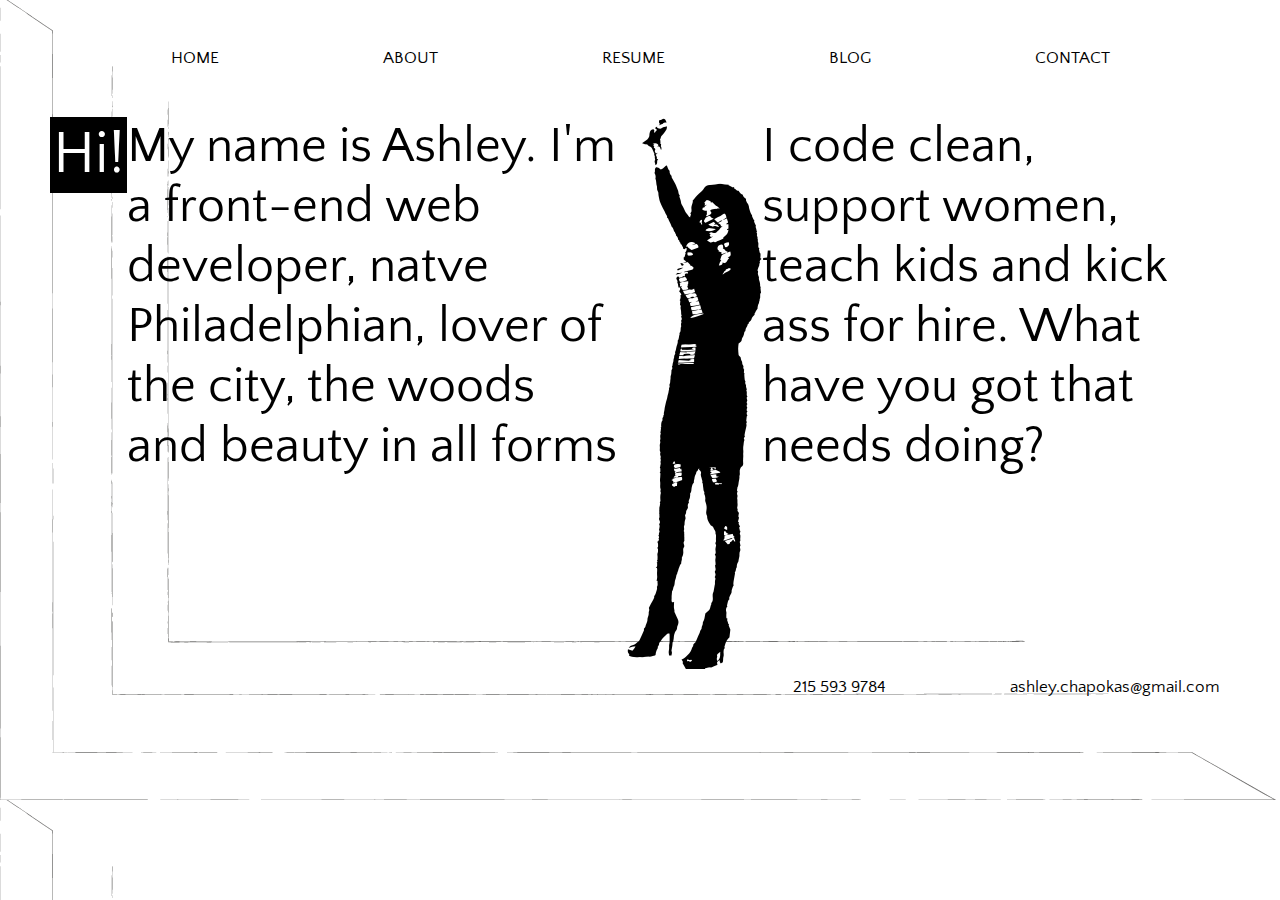
<file: index.html>
<html>
<head>
	<link rel="stylesheet" type="text/css" href="style.css">
	<link href='http://fonts.googleapis.com/css?family=Quattrocento:400,700|Quattrocento+Sans:400,400italic,700,700italic' rel='stylesheet' type='text/css'>
</head>
<body class="introduction-background">
	<main id="container">
	<header>
		<ul class="main-navigation">
			<a href="index.html"><li>Home</li></a>
			<a href="about.html"><li>About</li></a>
			<a href="resume.html"><li>Resume</li></a>
			<a href="blog.html"><li>Blog</li></a>
			<a href="contact.html"><li>Contact</li></a>
		</ul>
	</header>
	<section class="introduction-section">
		<h1 class="introduction-hi-block">hi!</h1>
		<div class="introduction-paragraph left">
			<p>My name is Ashley. I'm a front-end web developer, natve Philadelphian, lover of the city, the woods and beauty in all forms</p>
		</div>
		<div class="victory hero-image">
			<img src="assets/FIST_PUMP_SIL.png" alt="Photo of Ashley - Victory Stance"/>
			<div class="victory hover-image">	
				<img src="assets/FIST_PUMP.png" alt="Photo of Ashley - Victoy Stance - Hover"/>	
			</div>	
		</div>
		<div class="introduction-paragraph right"
			<p>I code clean, support women, teach kids and kick ass for hire. What have you got that needs doing?</p>
		</div>
	</section>	
	<footer>
		<ul class="footer-content">
		<li>215 593 9784</li>
		<li>ashley.chapokas@gmail.com</li>
		</ul>
	</footer>
	</main>
</body>
</html>
</file>
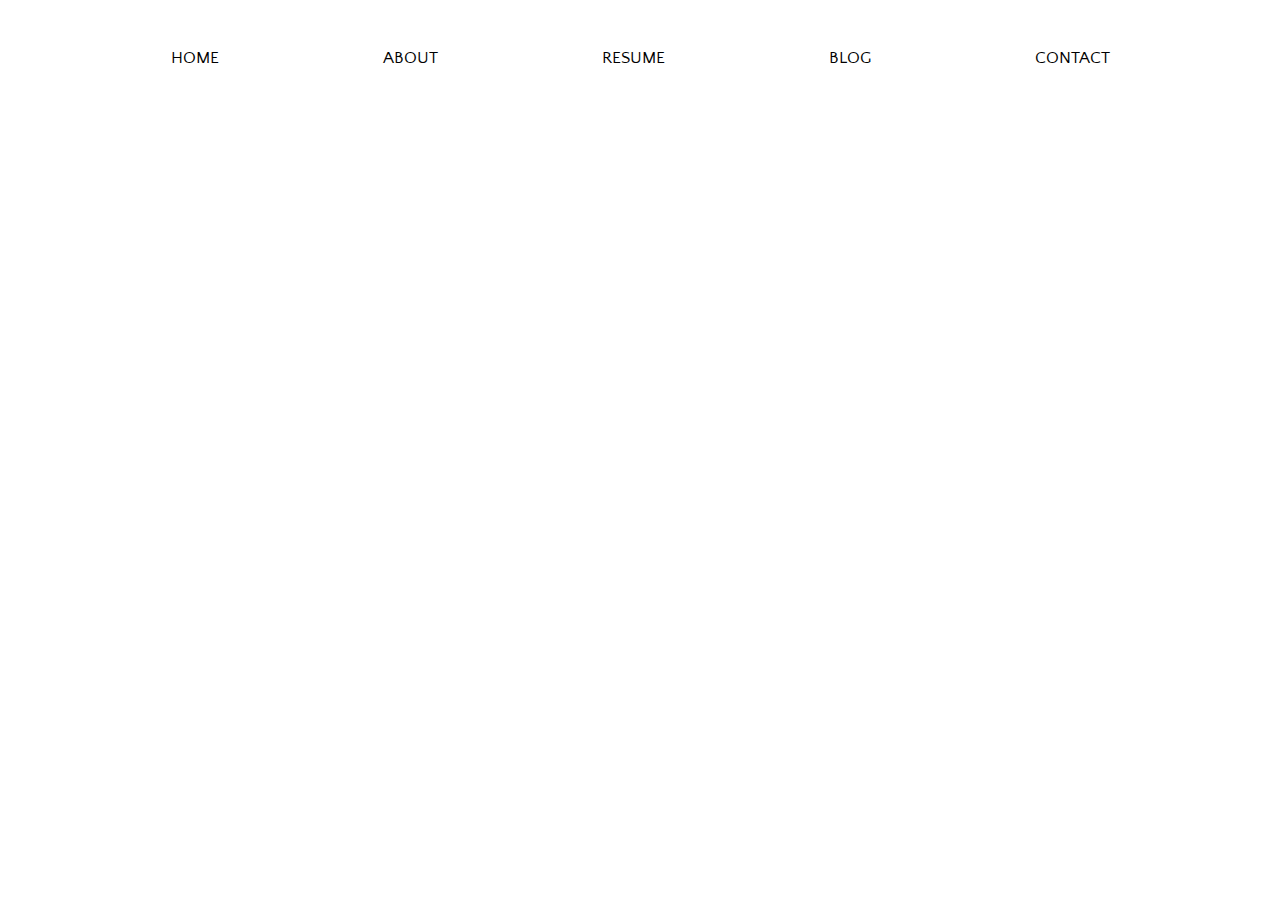
<file: about.html>
<html>
<head>
	<link rel="stylesheet" type="text/css" href="style.css">
	<link href='http://fonts.googleapis.com/css?family=Quattrocento:400,700|Quattrocento+Sans:400,400italic,700,700italic' rel='stylesheet' type='text/css'>
</head>
<body>
	<main id="container">
	<header>
		<ul class="main-navigation">
			<a href="index.html"><li>Home</li></a>
			<a href="about.html"><li>About</li></a>
			<a href="resume.html"><li>Resume</li></a>
			<a href="blog.html"><li>Blog</li></a>
			<a href="contact.html"><li>Contact</li></a>
		</ul>
	</header>
	<footer>
	</footer>
	</main>
</body>
</html>
</file>
<file: style.css>
/* Design brought to you by Working Michael */
/* Development brought to you by Ashley Chapokas */

/* http://meyerweb.com/eric/tools/css/reset/ 
   v2.0 | 20110126
   License: none (public domain)
*/

html, body, div, span, applet, object, iframe,
h1, h2, h3, h4, h5, h6, p, blockquote, pre,
a, abbr, acronym, address, big, cite, code,
del, dfn, em, img, ins, kbd, q, s, samp,
small, strike, strong, sub, sup, tt, var,
b, u, i, center,
dl, dt, dd, ol, ul, li,
fieldset, form, label, legend,
table, caption, tbody, tfoot, thead, tr, th, td,
article, aside, canvas, details, embed, 
figure, figcaption, footer, header, hgroup, 
menu, nav, output, ruby, section, summary,
time, mark, audio, video {
	margin: 0;
	padding: 0;
	border: 0;
	font-size: 100%;
	font: inherit;
	vertical-align: baseline;
}
/* HTML5 display-role reset for older browsers */
article, aside, details, figcaption, figure, 
footer, header, hgroup, menu, nav, section {
	display: block;
}
body {
	line-height: 1;
}
ol, ul {
	list-style: none;
}
blockquote, q {
	quotes: none;
}
blockquote:before, blockquote:after,
q:before, q:after {
	content: '';
	content: none;
}
table {
	border-collapse: collapse;
	border-spacing: 0;
}

/* Begin custom styles */

body{
	font-size:100%;
	font-family: 'Quattrocento Sans', sans-serif;
	color:#000;
}

h1,h2,h3,h4,h5,h6{
	font-family: 'Quattrocento Sans', sans-serif;
}

a{
	color:#000;
}

main#container{
	width:1180px;
	margin:0 auto;
}

header{
	margin: 50px 0;
}

ul.main-navigation{
	text-align: center;
}
.main-navigation a{
	display:inline-block;
	text-decoration:none;
	padding: 0px 80px;
	font-size: 17px;
	text-transform:uppercase;
}

.main-navigation li:hover{
	border-bottom:2px solid black;
	padding-bottom:5px;

}

/* HOME */

body.introduction-background{
	background-image: url(backgrounds/ANS_1-1.png);z
}
h1.introduction-hi-block{
	font-size: 60px;
	padding:8px 3px;
	color: #fff;
	background-color: #000;
	text-transform: capitalize;
	display: inline-block;
	float: left;
}

div.introduction-paragraph{
	font-size: 50px;
	line-height: 60px;
}

div.introduction-paragraph.left{
	width: 500px;
}

div.introduction-paragraph.right{
	width: 450px;
}

div.introduction-paragraph.left,
div.introduction-paragraph.right,
div.victory{
	float:left;
}

div.victory{
	width: inherit;
	display: inline-block;
}
div.hero-image{
	position: relative;
}
div.hover-image {
	display: none;
	position: absolute;
	top: 0;
}

div.hero-image:hover > div.hover-image{
	display:block !important;
}

footer{
	clear:both;
	text-align: right;
	font-size: 17px;;
}

.footer-content li{
	display: inline-block;
	padding: 10px;
}

.footer-content li:first-child{
	margin: 0 100px;
}
</file>
